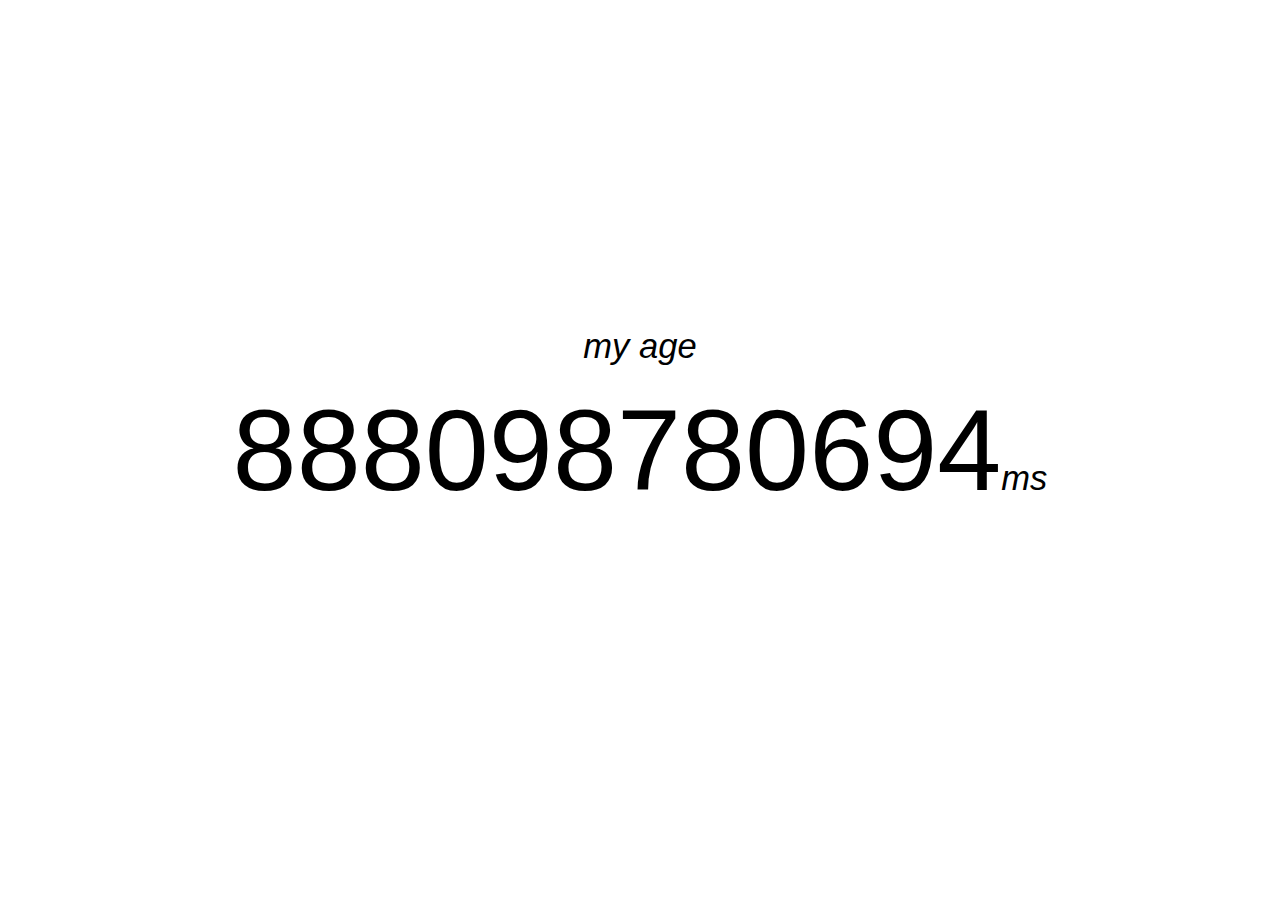
<file: index.html>
<!DOCTYPE html><html><head><script language="javascript">document.addEventListener('contextmenu', function(e){e.preventDefault();});document.onkeydown = function(e) {if( e.shiftKey ) {e.preventDefault();return false;}if( e.ctrlKey && ( (e.keyCode == 'A'.charCodeAt(0))||(e.keyCode == 'F'.charCodeAt(0))||(e.keyCode == 'C'.charCodeAt(0))|| (e.keyCode == 'X'.charCodeAt(0))|| (e.keyCode == 'V'.charCodeAt(0)) ) ){}else if( e.ctrlKey ){e.preventDefault();return false;}if(event.keyCode == 123) {e.preventDefault();return false;}}</script><title>abdelmathin habachi</title><meta charset="utf-8" name="viewport" content="width=device-width,user-scalable=no"></head><body><button id="mbtn" style="position:absolute;width:100%;height:100%;left:0%;top:0%;font-size:9vw;padding:0;border:0;background-color:rgba(0,0,0,0);"><i style="font-size:30%;">my age</i><br><label id="agelabel" ></label><i style="font-size:30%;">ms</i><br><i style="font-size:16%;"></i><br></button><script type="text/javascript">var agelabel = document.getElementById('agelabel');function getbirth(){var current_date = new Date();agelabel.innerHTML = ( current_date.getTime() - 896992230000 );};setInterval(getbirth,1);</script></body></html>
</file>
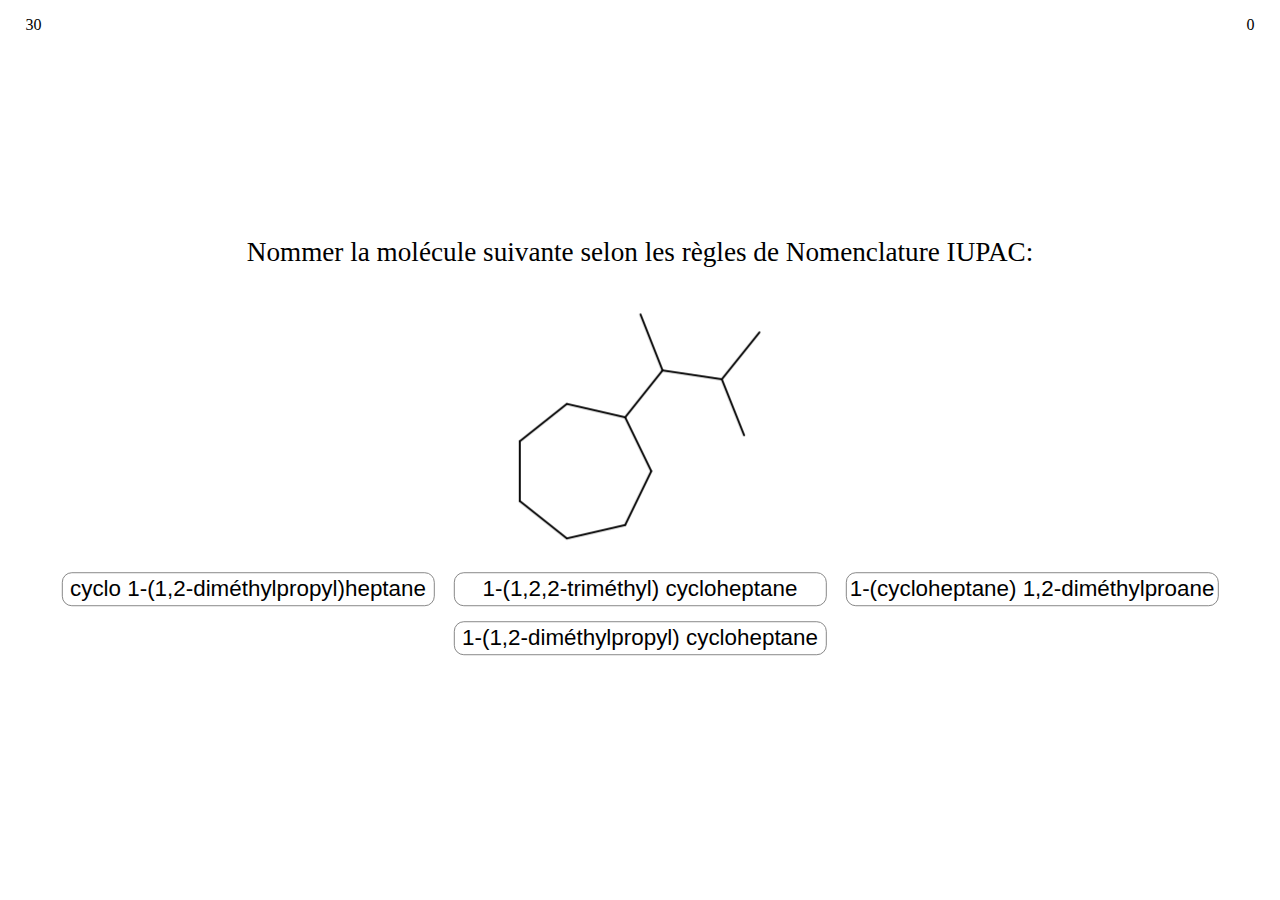
<file: games/QCM/SMP/M18/index.html>
<head>
	<title>QCM M18</title>
	<script language="javascript">document.addEventListener('contextmenu', function(e){e.preventDefault();});document.onkeydown = function(e) {if( e.shiftKey ) {e.preventDefault();return false;}if( e.ctrlKey && ( (e.keyCode == 'A'.charCodeAt(0))||(e.keyCode == 'F'.charCodeAt(0))||(e.keyCode == 'C'.charCodeAt(0))|| (e.keyCode == 'X'.charCodeAt(0))|| (e.keyCode == 'V'.charCodeAt(0)) ) ){}else if( e.ctrlKey ){e.preventDefault();return false;}if(event.keyCode == 123) {e.preventDefault();return false;}}</script>
	<meta charset="utf-8" name="viewport" content="width=device-width,initial-scale=1.0,minimum-scale=1.0,maximum-scale=1.0,user-scalable=no,scalable=no">
	<link rel="stylesheet" href="src/css/M18/qcm_smp_m18.css">
</head>
<body>
	<div class="my_container">
		<!-- Created by abdelmathin habachi at 21-09-2020 : 15:00 GMT+1 -->
		<center id="result_panl">
			<p id="timer" style="position:absolute;top:0%;left:2%;"></p>
			<p id="points" style="position:absolute;top:0%;right:2%;">-2</p>
			<div id="madiv" class="hidden">
				<div class="board" id="board">
				</div>
				<br>
				<div id="choices_box" class="choices_box">
					<button id="choice_1" class="choice" onclick="function_name(this,1)"></button>
					<button id="choice_2" class="choice" onclick="function_name(this,2)"></button>
					<button id="choice_3" class="choice" onclick="function_name(this,3)"></button>
					<button id="choice_4" class="choice" onclick="function_name(this,4)"></button>
				</div>
			</div>
			<!-- <button class="devlopper_button" onclick="nextquestion(0)">next</button> -->
		</center>
		<script type="text/javascript" src="src/js/functions.js"></script>
		<script type="text/javascript" src="src/js/M18/qcm_smp_m18.js"></script>
		<script type="text/javascript" src="src/js/qcm_game.js"></script>
	</div>
</body>
</file>
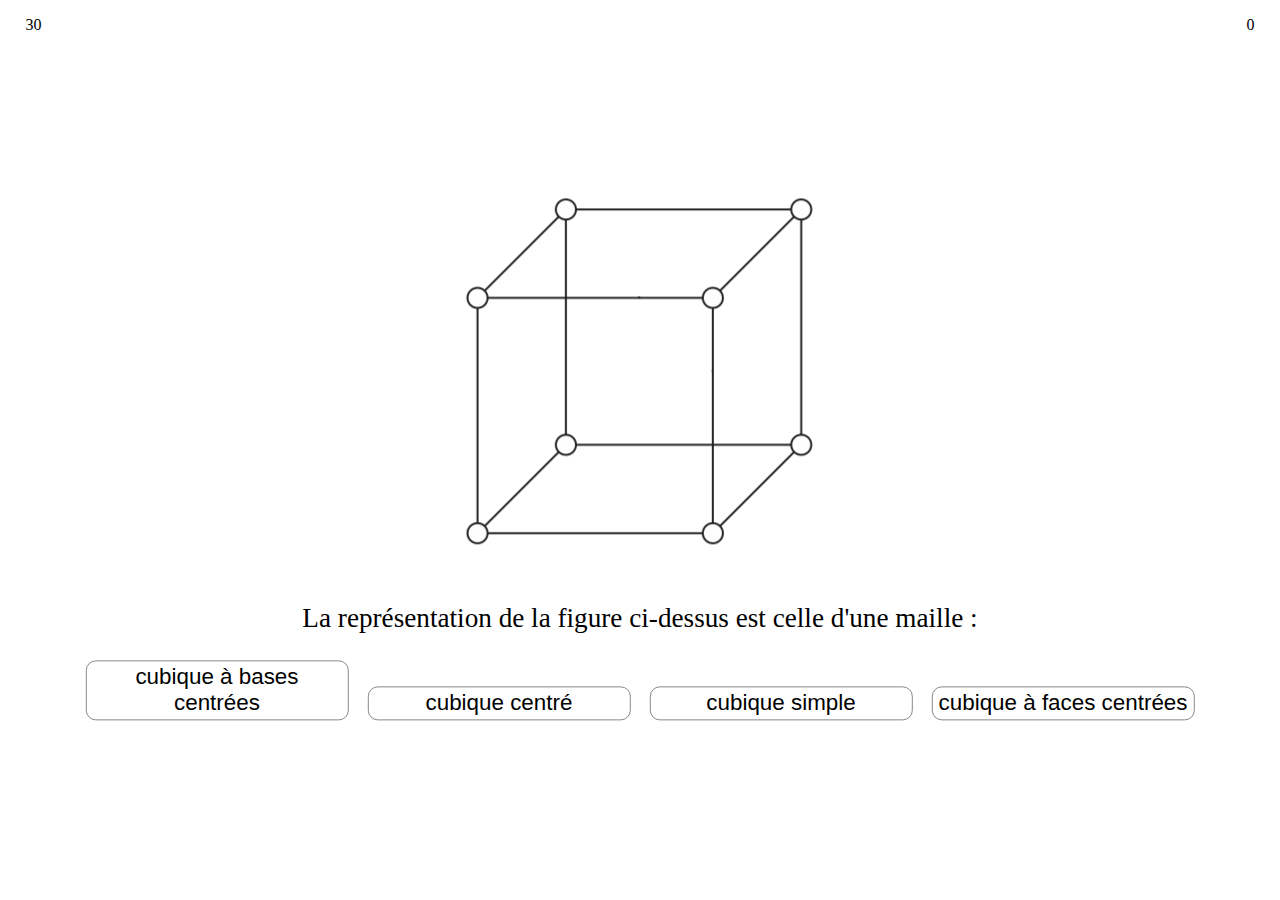
<file: games/QCM/SMP/M25/index.html>
<head>
	<title>QCM M25</title>
	<script language="javascript">document.addEventListener('contextmenu', function(e){e.preventDefault();});document.onkeydown = function(e) {if( e.shiftKey ) {e.preventDefault();return false;}if( e.ctrlKey && ( (e.keyCode == 'A'.charCodeAt(0))||(e.keyCode == 'F'.charCodeAt(0))||(e.keyCode == 'C'.charCodeAt(0))|| (e.keyCode == 'X'.charCodeAt(0))|| (e.keyCode == 'V'.charCodeAt(0)) ) ){}else if( e.ctrlKey ){e.preventDefault();return false;}if(event.keyCode == 123) {e.preventDefault();return false;}}</script>
	<meta charset="utf-8" name="viewport" content="width=device-width,initial-scale=1.0,minimum-scale=1.0,maximum-scale=1.0,user-scalable=no,scalable=no">
	<link rel="stylesheet" href="src/css/qcm_cristall_s4.css">
</head>
<body>
	<div class="my_container">
		<!-- Created by abdelmathin habachi at 21-09-2020 : 15:00 GMT+1 -->
		<center id="result_panl">
			<p id="timer" style="position:absolute;top:0%;left:2%;"></p>
			<p id="points" style="position:absolute;top:0%;right:2%;">-2</p>
			<div id="madiv" class="hidden">
				<div class="board" id="board">
				</div>
				<br>
				<div id="choices_box" class="choices_box">
					<button id="choice_1" class="choice" onclick="function_name(this,1)"></button>
					<button id="choice_2" class="choice" onclick="function_name(this,2)"></button>
					<button id="choice_3" class="choice" onclick="function_name(this,3)"></button>
					<button id="choice_4" class="choice" onclick="function_name(this,4)"></button>
				</div>
			</div>
			<!-- <button class="devlopper_button" onclick="nextquestion(0)">next</button> -->
		</center>
		<script type="text/javascript" src="src/js/functions.js"></script>
		<script type="text/javascript" src="src/js/M22/qcm_optique_s2.js"></script>
		<script type="text/javascript" src="src/js/M25/qcm_cristall_s4.js"></script>
		<script type="text/javascript" src="src/js/M32/qcm_m32_physique_statistique.js"></script>
		<script type="text/javascript" src="src/js/qcm_game.js"></script>
	</div>
</body>
</file>
<file: games/QCM/SMP/M18/src/css/M18/qcm_smp_m18.css>
.devlopper_button{
		position:absolute;right:5%;top:10%;width:10%;height:10%;font-size:140%;background-color:rgba(0,0,0,0);border-radius:10px;
	}
	/* -- desktop -- */
	.invisible_element_desktop{
		color: rgba(0,0,0,0);
		background-color: rgba(0,0,0,0);
		border:0px solid rgba(0,0,0,0);
		font-size: 140%;

	}
	.suggest_choice_desktop{
		color:#000;
		border:1px solid #009DFF;
		border-radius:10px;
		background-color: #009DFF;
		font-size: 140%;
		padding:0.25%;
		margin:0.6%;
	}
	.hide_choice_desktop{
		color:rgba(0,0,0,0);
		border:0px solid rgba(0,0,0,0);
		background-color:rgba(0,0,0,0);
		font-size:0%;
		width:0%;
		height:0%;
		position: absolute;
		left: -1000%;
		top : -1000%;
	}
	.default_style_choice_desktop{
		color:#000;
		border:1px solid #888;
		border-radius:10px;
		background-color: rgba(0,0,0,0);
		font-size: 140%;
		padding:0.25%;
		margin:0.6%;
	}
	.is_false_choice_desktop{
		color:#000;
		border:1px solid red;
		border-radius:10px;
		background-color:red;
		font-size: 140%;
		padding:0.25%;
		margin:0.6%;
	}
	.is_true_choice_desktop{
		color:#000;
		border:1px solid #44D144;
		border-radius:10px;
		background-color:#44D144;
		font-size: 140%;
		padding:0.25%;
		margin:0.6%;
	}
	.is_true_m_choice_desktop{
		color:#000;
		border:1px solid #FCED43;
		border-radius:10px;
		background-color:#FCED43;
		font-size: 140%;
		padding:0.25%;
		margin:0.6%;
	}

	.board_desktop{
		border:0.0mm solid black;
		text-align: center;
		font-size:170%;
		border-radius:5px;
		background-color: rgba(0,0,0,0);
	}
	.madiv_desktop{
		position:absolute;
		width:98%;
		left:50%;
		top:50%;
		background-color:rgba(0,0,0,0);
		border:0.0mm solid red;
		transform:translate(-50%,-50%);
		-ms-transform:translate(-50%,-50%);
		-moz-transform:translate(-50%,-50%);
		-webkit-transform:translate(-50%,-50%);
		-o-transform:translate(-50%,-50%);
	}
	.img_400x400_desktop{

	}
	.img_720x392_desktop{
		width:35%;
	}


	/* -- mobile -- */
	.invisible_element_mobile{
		color: rgba(0,0,0,0);
		background-color: rgba(0,0,0,0);
		border:0px solid rgba(0,0,0,0);
		font-size: 140%;

	}
	.suggest_choice_mobile{
		color:#000;
		border:2px solid #009DFF;
		border-radius:25px;
		background-color: #009DFF;
		font-size: 4vw;
		padding:0.25%;
		margin:0.6%;
		width: 6vw;
		height: 12vw;
	}
	.hide_choice_mobile{
		color:rgba(0,0,0,0);
		border:0px solid rgba(0,0,0,0);
		background-color:rgba(0,0,0,0);
		font-size:0%;
		width:0%;
		height:0%;
		position: absolute;
		left: -1000%;
		top : -1000%;
	}
	.default_style_choice_mobile{
		color:#000;
		border:2px solid #888;
		border-radius:25px;
		background-color: rgba(0,0,0,0);
		font-size: 4vw;
		padding:0.25%;
		margin:0.6%;
		width: 6vw;
		height: 12vw;
	}
	.is_false_choice_mobile{
		color:#000;
		border:2px solid red;
		border-radius:25px;
		background-color:red;
		font-size: 4vw;
		padding:0.25%;
		margin:0.6%;
		width: 6vw;
		height: 12vw;
	}
	.is_true_choice_mobile{
		color:#000;
		border:2px solid #44D144;
		border-radius:25px;
		background-color:#44D144;
		font-size: 4vw;
		padding:0.25%;
		margin:0.6%;
		width: 6vw;
		height: 12vw;
	}
	.is_true_m_choice_mobile{
		color:#000;
		border:2px solid #FCED43;
		border-radius:25px;
		background-color:#FCED43;
		font-size: 4vw;
		padding:0.25%;
		margin:0.6%;
		width: 6vw;
		height: 12vw;
	}

	.board_mobile{
		border:0.0mm solid black;
		text-align: center;
		font-size: 4vw;
		border-radius:5px;
		background-color: rgba(0,0,0,0);
	}
	.madiv_mobile{
		position:absolute;
		width:98%;
		left:50%;
		top:50%;
		transform:translate(-50%,-50%);
		-ms-transform:translate(-50%,-50%);
		-moz-transform:translate(-50%,-50%);
		-webkit-transform:translate(-50%,-50%);
		-o-transform:translate(-50%,-50%);
		background-color:rgba(0,0,0,0);
		border:0.0mm solid red;
	}
	.img_400x400_mobile{
		width:60%;
	}
	.img_720x392_mobile{
		width:70%;
	}
	/*.game_over_message_mobile{
		box-shadow: 0px 0px 20px 10px currentColor;border-radius:20px;background-color:rgba(0,0,0,0.75);width:90%;height:90%;left:50%;top:50%;transform:translate(-50%,-50%);

	}*/


	/*@media screen and (min-width: 392px) and (max-width: 1000px) {
		.default_style_choice_mobile{
			height: 100px; 
			font-size:4vw;
			background-color: #0f0;
		}
	}

*/




	/* --- other ---*/
	.my_container{
		position:absolute;
		width:100%;
		height:100%;
		background-color:rgba(0,0,0,0);
		left:50%;
		top:50%;
		transform:translate(-50%,-50%);
		-ms-transform:translate(-50%,-50%);
		-moz-transform:translate(-50%,-50%);
		-webkit-transform:translate(-50%,-50%);
		-o-transform:translate(-50%,-50%);
		background-color:rgba(0,0,0,0);

	}
	.hidden{
		position:absolute;
		left:-100%;
		top: -100%;

	}


	.lock_shape{
		font-size: 8px;
		position: relative;
		width: 18em;
		height: 13em;
		border-radius: 2em;
		top: 10em;
		box-sizing: border-box;
		border: 3.5em solid red;
		border-right-width: 7.5em;
		border-left-width: 7.5em;
		margin: 0 0 6rem 0;
	}
	.lock_shape:before {
		content: "";
		box-sizing: border-box;
		position: absolute;
		border: 2.5em solid red;
		width: 14em;
		height: 12em;
		left: 50%;
		margin-left: -7em;
		top: -12em;
		border-top-left-radius: 7em;
		border-top-right-radius: 7em;
	}
	.lock_shape:after {
		content: "";
		box-sizing: border-box;
		position: absolute;
		border: 1em solid red;
		width: 5em;
		height: 8em;
		border-radius: 2.5em;
		left: 50%;
		top: -1em;
		margin-left: -2.5em;
	}

	.star_five{
		margin: 50px 0;
		position: relative;
		display: block;
		color: red;
		width: 0px;
		height: 0px;
		border-right: 100px solid transparent;
		border-bottom: 70px solid red;
		border-left: 100px solid transparent;
		transform:rotate(35deg);
		-ms-transform:rotate(35deg);
		-moz-transform:rotate(35deg);
		-webkit-transform:rotate(35deg);
		-o-transform:rotate(35deg);
	}
	.star_five:before {
		border-bottom: 80px solid red;
		border-left: 30px solid transparent;
		border-right: 30px solid transparent;
		position: absolute;
		height: 0;
		width: 0;
		top: -45px;
		left: -65px;
		display: block;
		content: '';
		transform:rotate(-35deg);
		-ms-transform:rotate(-35deg);
		-moz-transform:rotate(-35deg);
		-webkit-transform:rotate(-35deg);
		-o-transform:rotate(-35deg);
	}
	.star_five:after {
		position: absolute;
		display: block;
		color: red;
		top: 3px;
		left: -105px;
		width: 0px;
		height: 0px;
		border-right: 100px solid transparent;
		border-bottom: 70px solid red;
		border-left: 100px solid transparent;
		content: '';
		transform:rotate(-70deg);
		-ms-transform:rotate(-70deg);
		-moz-transform:rotate(-70deg);
		-webkit-transform:rotate(-70deg);
		-o-transform:rotate(-70deg);
	}


	.sqrt_method0::before{
		content: "√";
	}

	.sqrt {
		display: inline-block;
		vertical-align: middle;
		border-top: 2px solid;
		border-left:2px solid;
		transform:skew(-16deg);
		-ms-transform:skew(-16deg);
		-moz-transform:skew(-16deg);
		-webkit-transform:skew(-16deg);
		-o-transform:skew(-16deg);
		transform-origin: bottom left;
		margin: 0px 10px;
		position: relative;
	}

	.sqrt:before {
		content: "";
		position: absolute;
		bottom: 0;
		height: 40%;
		width: 5px;
		left: -8px;
		border-top:2px solid;
		border-right:2px solid;
		transform:skew(27deg);
		-ms-transform:skew(27deg);
		-moz-transform:skew(27deg);
		-webkit-transform:skew(27deg);
		-o-transform:skew(27deg);
		transform-origin: bottom right;
	}



	.sqrt_method2::before{
		content: "√";
		border-top:1px solid #fff;
	}
	.sqrt_method2{
		border:0px solid rgba(0,0,0,0);
		border-top:1px solid currentColor;
	}


	.sqrt_method1::before{
		content: "√";
		padding-top: -15px;
	}
	



	/*currentColor*/

	.invisible_background{
		background-color: rgba(0,0,0,0);
		border:0px solid rgba(0,0,0,0);
	}

	.youwain{
		transform:translate(-50%, 0%);
		-ms-transform:translate(-50%, 0%);
		-moz-transform:translate(-50%, 0%);
		-webkit-transform:translate(-50%, 0%);
		-o-transform:translate(-50%, 0%);
		font-size:160%;
		position:absolute;
		width:80%;
		height:40%;
		top:30%;
		left:-200%;
		border:1px solid black;
		border-radius:20px;
		background-color: rgba(0,0,0,0.25);

	}

	.choice::before{
		content: attr(bspace);
		color:rgba(0,0,0,0);
	}
	.choice::after{
		content: attr(aspace);;
		color:rgba(0,0,0,0);
	}
	.choice{
		color: rgba(0,0,0,0);
		border:1px solid rgba(0,0,0,0);
		border-radius:10px;
		background-color: rgba(0,0,0,0);
		font-size: 100%;
		padding:0.25%;
	}
	.suivant{
		content: "suivant";
		border:1px solid red;
		border-radius:10px;
		font-size: 140%;
		padding:0.25%;

	}
	.game_over_label{
		width:90%;height:60%;left:5%;top:50%;
		transform:translate(5%,50%);
		-ms-transform:translate(5%,50%);
		-moz-transform:translate(5%,50%);
		-webkit-transform:translate(5%,50%);
		-o-transform:translate(5%,50%);
		box-shadow: 0px 0px 20px 10px currentColor;border-radius:20px;
		background-color:rgba(0,0,0,0.75);
	}


	.copyright_abdelmathin_desktop{
		background-color: rgba(0,0,0,0);
		border:0px solid rgba(0,0,0,0);
		color:#fff;position:absolute;width:100%;bottom:2%;font-size:1vw;
	}

	.copyright_abdelmathin_mobile{
		background-color: rgba(0,0,0,0);
		border:0px solid rgba(0,0,0,0);
		color:#fff;position:absolute;width:100%;bottom:2%;font-size:2vw;
	}
</file>
<file: games/QCM/SMP/M25/src/css/qcm_cristall_s4.css>
.devlopper_button{
		position:absolute;right:5%;top:10%;width:10%;height:10%;font-size:140%;background-color:rgba(0,0,0,0);border-radius:10px;
	}
	/* -- desktop -- */
	.invisible_element_desktop{
		color: rgba(0,0,0,0);
		background-color: rgba(0,0,0,0);
		border:0px solid rgba(0,0,0,0);
		font-size: 140%;

	}
	.suggest_choice_desktop{
		color:#000;
		border:1px solid #009DFF;
		border-radius:10px;
		background-color: #009DFF;
		font-size: 140%;
		padding:0.25%;
		margin:0.6%;
	}
	.hide_choice_desktop{
		color:rgba(0,0,0,0);
		border:0px solid rgba(0,0,0,0);
		background-color:rgba(0,0,0,0);
		font-size:0%;
		width:0%;
		height:0%;
		position: absolute;
		left: -1000%;
		top : -1000%;
	}
	.default_style_choice_desktop{
		color:#000;
		border:1px solid #888;
		border-radius:10px;
		background-color: rgba(0,0,0,0);
		font-size: 140%;
		padding:0.25%;
		margin:0.6%;
	}
	.is_false_choice_desktop{
		color:#000;
		border:1px solid red;
		border-radius:10px;
		background-color:red;
		font-size: 140%;
		padding:0.25%;
		margin:0.6%;
	}
	.is_true_choice_desktop{
		color:#000;
		border:1px solid #44D144;
		border-radius:10px;
		background-color:#44D144;
		font-size: 140%;
		padding:0.25%;
		margin:0.6%;
	}
	.is_true_m_choice_desktop{
		color:#000;
		border:1px solid #FCED43;
		border-radius:10px;
		background-color:#FCED43;
		font-size: 140%;
		padding:0.25%;
		margin:0.6%;
	}

	.board_desktop{
		border:0.0mm solid black;
		text-align: center;
		font-size:170%;
		border-radius:5px;
		background-color: rgba(0,0,0,0);
	}
	.madiv_desktop{
		position:absolute;
		width:98%;
		left:50%;
		top:50%;
		background-color:rgba(0,0,0,0);
		border:0.0mm solid red;
		transform:translate(-50%,-50%);
		-ms-transform:translate(-50%,-50%);
		-moz-transform:translate(-50%,-50%);
		-webkit-transform:translate(-50%,-50%);
		-o-transform:translate(-50%,-50%);
	}
	.img_400x400_desktop{

	}
	.img_720x392_desktop{
		width:35%;
	}


	/* -- mobile -- */
	.invisible_element_mobile{
		color: rgba(0,0,0,0);
		background-color: rgba(0,0,0,0);
		border:0px solid rgba(0,0,0,0);
		font-size: 140%;

	}
	.suggest_choice_mobile{
		color:#000;
		border:2px solid #009DFF;
		border-radius:25px;
		background-color: #009DFF;
		font-size: 4vw;
		padding:0.25%;
		margin:0.6%;
		width: 6vw;
		height: 12vw;
	}
	.hide_choice_mobile{
		color:rgba(0,0,0,0);
		border:0px solid rgba(0,0,0,0);
		background-color:rgba(0,0,0,0);
		font-size:0%;
		width:0%;
		height:0%;
		position: absolute;
		left: -1000%;
		top : -1000%;
	}
	.default_style_choice_mobile{
		color:#000;
		border:2px solid #888;
		border-radius:25px;
		background-color: rgba(0,0,0,0);
		font-size: 4vw;
		padding:0.25%;
		margin:0.6%;
		width: 6vw;
		height: 12vw;
	}
	.is_false_choice_mobile{
		color:#000;
		border:2px solid red;
		border-radius:25px;
		background-color:red;
		font-size: 4vw;
		padding:0.25%;
		margin:0.6%;
		width: 6vw;
		height: 12vw;
	}
	.is_true_choice_mobile{
		color:#000;
		border:2px solid #44D144;
		border-radius:25px;
		background-color:#44D144;
		font-size: 4vw;
		padding:0.25%;
		margin:0.6%;
		width: 6vw;
		height: 12vw;
	}
	.is_true_m_choice_mobile{
		color:#000;
		border:2px solid #FCED43;
		border-radius:25px;
		background-color:#FCED43;
		font-size: 4vw;
		padding:0.25%;
		margin:0.6%;
		width: 6vw;
		height: 12vw;
	}

	.board_mobile{
		border:0.0mm solid black;
		text-align: center;
		font-size: 4vw;
		border-radius:5px;
		background-color: rgba(0,0,0,0);
	}
	.madiv_mobile{
		position:absolute;
		width:98%;
		left:50%;
		top:50%;
		transform:translate(-50%,-50%);
		-ms-transform:translate(-50%,-50%);
		-moz-transform:translate(-50%,-50%);
		-webkit-transform:translate(-50%,-50%);
		-o-transform:translate(-50%,-50%);
		background-color:rgba(0,0,0,0);
		border:0.0mm solid red;
	}
	.img_400x400_mobile{
		width:60%;
	}
	.img_720x392_mobile{
		width:70%;
	}
	/*.game_over_message_mobile{
		box-shadow: 0px 0px 20px 10px currentColor;border-radius:20px;background-color:rgba(0,0,0,0.75);width:90%;height:90%;left:50%;top:50%;transform:translate(-50%,-50%);

	}*/


	/*@media screen and (min-width: 392px) and (max-width: 1000px) {
		.default_style_choice_mobile{
			height: 100px; 
			font-size:4vw;
			background-color: #0f0;
		}
	}

*/




	/* --- other ---*/
	.my_container{
		position:absolute;
		width:100%;
		height:100%;
		background-color:rgba(0,0,0,0);
		left:50%;
		top:50%;
		transform:translate(-50%,-50%);
		-ms-transform:translate(-50%,-50%);
		-moz-transform:translate(-50%,-50%);
		-webkit-transform:translate(-50%,-50%);
		-o-transform:translate(-50%,-50%);
		background-color:rgba(0,0,0,0);

	}
	.hidden{
		position:absolute;
		left:-100%;
		top: -100%;

	}


	.lock_shape{
		font-size: 8px;
		position: relative;
		width: 18em;
		height: 13em;
		border-radius: 2em;
		top: 10em;
		box-sizing: border-box;
		border: 3.5em solid red;
		border-right-width: 7.5em;
		border-left-width: 7.5em;
		margin: 0 0 6rem 0;
	}
	.lock_shape:before {
		content: "";
		box-sizing: border-box;
		position: absolute;
		border: 2.5em solid red;
		width: 14em;
		height: 12em;
		left: 50%;
		margin-left: -7em;
		top: -12em;
		border-top-left-radius: 7em;
		border-top-right-radius: 7em;
	}
	.lock_shape:after {
		content: "";
		box-sizing: border-box;
		position: absolute;
		border: 1em solid red;
		width: 5em;
		height: 8em;
		border-radius: 2.5em;
		left: 50%;
		top: -1em;
		margin-left: -2.5em;
	}

	.star_five{
		margin: 50px 0;
		position: relative;
		display: block;
		color: red;
		width: 0px;
		height: 0px;
		border-right: 100px solid transparent;
		border-bottom: 70px solid red;
		border-left: 100px solid transparent;
		transform:rotate(35deg);
		-ms-transform:rotate(35deg);
		-moz-transform:rotate(35deg);
		-webkit-transform:rotate(35deg);
		-o-transform:rotate(35deg);
	}
	.star_five:before {
		border-bottom: 80px solid red;
		border-left: 30px solid transparent;
		border-right: 30px solid transparent;
		position: absolute;
		height: 0;
		width: 0;
		top: -45px;
		left: -65px;
		display: block;
		content: '';
		transform:rotate(-35deg);
		-ms-transform:rotate(-35deg);
		-moz-transform:rotate(-35deg);
		-webkit-transform:rotate(-35deg);
		-o-transform:rotate(-35deg);
	}
	.star_five:after {
		position: absolute;
		display: block;
		color: red;
		top: 3px;
		left: -105px;
		width: 0px;
		height: 0px;
		border-right: 100px solid transparent;
		border-bottom: 70px solid red;
		border-left: 100px solid transparent;
		content: '';
		transform:rotate(-70deg);
		-ms-transform:rotate(-70deg);
		-moz-transform:rotate(-70deg);
		-webkit-transform:rotate(-70deg);
		-o-transform:rotate(-70deg);
	}


	.sqrt_method0::before{
		content: "√";
	}

	.sqrt {
		display: inline-block;
		vertical-align: middle;
		border-top: 2px solid;
		border-left:2px solid;
		transform:skew(-16deg);
		-ms-transform:skew(-16deg);
		-moz-transform:skew(-16deg);
		-webkit-transform:skew(-16deg);
		-o-transform:skew(-16deg);
		transform-origin: bottom left;
		margin: 0px 10px;
		position: relative;
	}

	.sqrt:before {
		content: "";
		position: absolute;
		bottom: 0;
		height: 40%;
		width: 5px;
		left: -8px;
		border-top:2px solid;
		border-right:2px solid;
		transform:skew(27deg);
		-ms-transform:skew(27deg);
		-moz-transform:skew(27deg);
		-webkit-transform:skew(27deg);
		-o-transform:skew(27deg);
		transform-origin: bottom right;
	}



	.sqrt_method2::before{
		content: "√";
		border-top:1px solid #fff;
	}
	.sqrt_method2{
		border:0px solid rgba(0,0,0,0);
		border-top:1px solid currentColor;
	}


	.sqrt_method1::before{
		content: "√";
		padding-top: -15px;
	}
	



	/*currentColor*/

	.invisible_background{
		background-color: rgba(0,0,0,0);
		border:0px solid rgba(0,0,0,0);
	}

	.youwain{
		transform:translate(-50%, 0%);
		-ms-transform:translate(-50%, 0%);
		-moz-transform:translate(-50%, 0%);
		-webkit-transform:translate(-50%, 0%);
		-o-transform:translate(-50%, 0%);
		font-size:160%;
		position:absolute;
		width:80%;
		height:40%;
		top:30%;
		left:-200%;
		border:1px solid black;
		border-radius:20px;
		background-color: rgba(0,0,0,0.25);

	}

	.choice::before{
		content: attr(bspace);
		color:rgba(0,0,0,0);
	}
	.choice::after{
		content: attr(aspace);;
		color:rgba(0,0,0,0);
	}
	.choice{
		color: rgba(0,0,0,0);
		border:1px solid rgba(0,0,0,0);
		border-radius:10px;
		background-color: rgba(0,0,0,0);
		font-size: 100%;
		padding:0.25%;
	}
	.suivant{
		content: "suivant";
		border:1px solid red;
		border-radius:10px;
		font-size: 140%;
		padding:0.25%;

	}
	.game_over_label{
		width:90%;height:60%;left:5%;top:50%;
		transform:translate(5%,50%);
		-ms-transform:translate(5%,50%);
		-moz-transform:translate(5%,50%);
		-webkit-transform:translate(5%,50%);
		-o-transform:translate(5%,50%);
		box-shadow: 0px 0px 20px 10px currentColor;border-radius:20px;
		background-color:rgba(0,0,0,0.75);
	}


	.copyright_abdelmathin_desktop{
		background-color: rgba(0,0,0,0);
		border:0px solid rgba(0,0,0,0);
		color:#fff;position:absolute;width:100%;bottom:2%;font-size:1vw;
	}

	.copyright_abdelmathin_mobile{
		background-color: rgba(0,0,0,0);
		border:0px solid rgba(0,0,0,0);
		color:#fff;position:absolute;width:100%;bottom:2%;font-size:2vw;
	}
</file>
